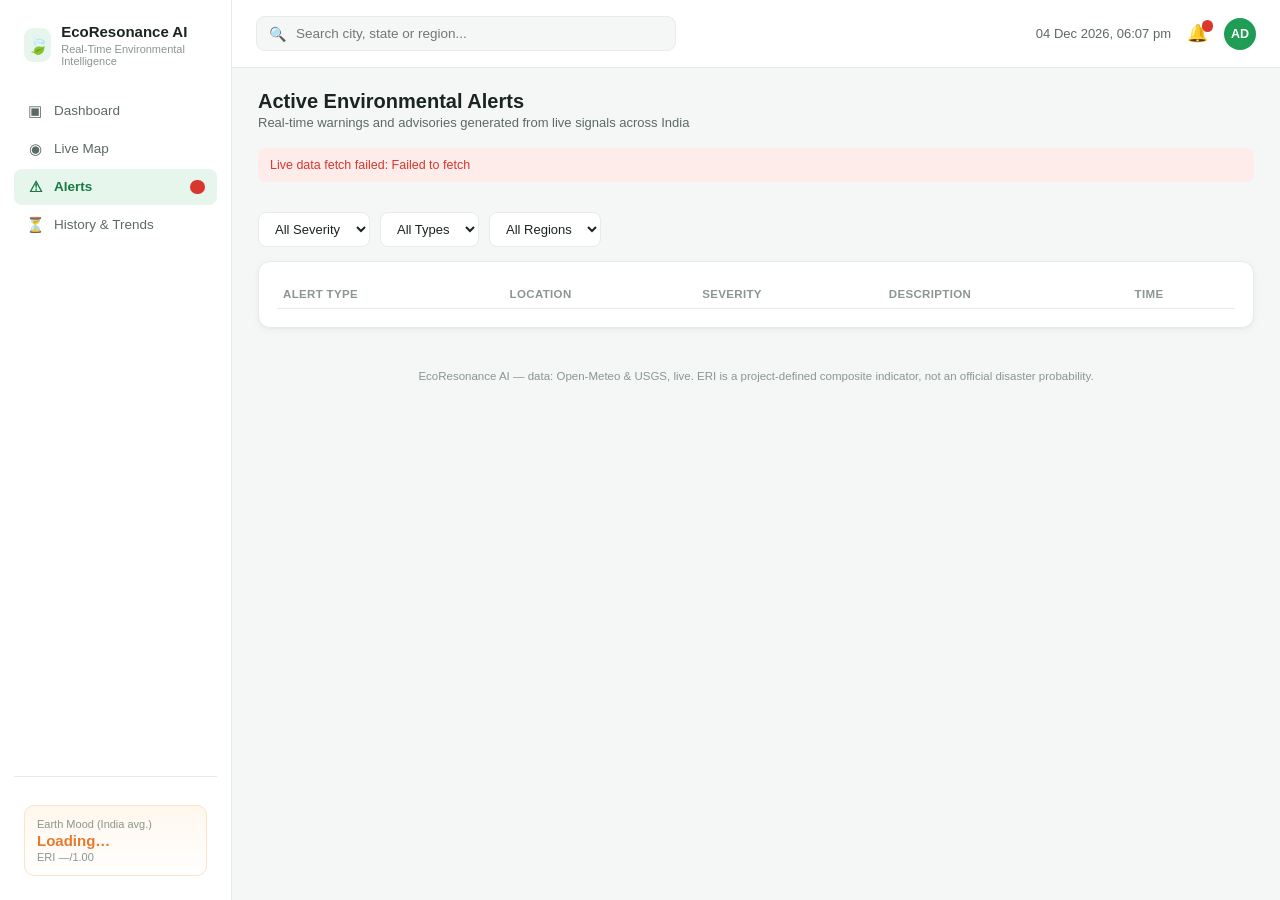
<file: alerts.html>
<!DOCTYPE html>
<html lang="en">
<head>
<meta charset="UTF-8" />
<meta name="viewport" content="width=device-width, initial-scale=1.0" />
<title>EcoResonance AI — Alerts</title>
<link rel="stylesheet" href="css/style.css" />
</head>
<body>
<div id="shellRoot"></div>

<script src="js/cities.js"></script>
<script src="js/api.js"></script>
<script src="js/eri-engine.js"></script>
<script src="js/layout.js"></script>
<script>
renderShell("alerts", "Active Environmental Alerts", "Real-time warnings and advisories generated from live signals across India");

document.getElementById("pageBody").innerHTML = `
  <div id="loadStatus" class="loading-note">Fetching live data to generate alerts…</div>

  <div class="summary-cards" id="summaryCards"></div>

  <div class="filter-bar">
    <select class="select" id="sevFilter">
      <option value="all">All Severity</option>
      <option value="High">High</option>
      <option value="Moderate">Medium</option>
      <option value="Low">Low</option>
    </select>
    <select class="select" id="typeFilter"><option value="all">All Types</option></select>
    <select class="select" id="regionFilter"><option value="all">All Regions</option></select>
  </div>

  <div class="card">
    <table>
      <thead><tr><th>Alert Type</th><th>Location</th><th>Severity</th><th>Description</th><th>Time</th></tr></thead>
      <tbody id="alertsBody"></tbody>
    </table>
    <div id="alertsEmpty" style="display:none;text-align:center;color:var(--text-muted);padding:24px;">No alerts match the selected filters.</div>
  </div>
`;

let allAlerts = [];

async function loadAlerts() {
  const status = document.getElementById("loadStatus");
  try {
    const [live, seismic] = await Promise.all([
      API.fetchLiveBatch(CITY_LIST, (done, total) => { status.textContent = `Fetching live data… ${done}/${total} cities`; }),
      API.fetchSeismic()
    ]);
    const cities = live.map(c => ({ ...c, ...ERI_ENGINE.computeERI(c, seismic) }));

    const avgERI = cities.reduce((s, c) => s + c.eri, 0) / cities.length;
    const avgState = ERI_ENGINE.STATES.find(s => avgERI <= s.max);
    document.getElementById("earthMoodState").textContent = avgState.label;
    document.getElementById("earthMoodScore").textContent = `ERI ${avgERI.toFixed(2)} / 1.00`;

    allAlerts = buildAlerts(cities);
    document.getElementById("sidebarAlertBadge").textContent = allAlerts.length;
    status.style.display = "none";

    populateFilterOptions();
    renderAlerts();
  } catch (err) {
    status.className = "error-note";
    status.textContent = "Live data fetch failed: " + err.message;
    console.error(err);
  }
}

function buildAlerts(cities) {
  const alerts = [];
  const now = new Date();
  const timeStr = now.toLocaleTimeString("en-IN", { hour: "2-digit", minute: "2-digit" });

  cities.forEach(c => {
    const hazards = ERI_ENGINE.assessHazards(c, c);
    hazards.forEach(h => {
      if (h.risk === "Low") return; // only surface real, above-baseline conditions
      alerts.push({
        type: h.type,
        location: `${c.name}, ${c.state}`,
        state: c.state,
        severity: h.risk === "High" ? "High" : "Medium",
        description: describeHazard(h.type, c),
        time: timeStr,
        note: h.note || ""
      });
    });
  });

  // Sort: High first, then Medium
  return alerts.sort((a, b) => (a.severity === "High" ? 0 : 1) - (b.severity === "High" ? 0 : 1));
}

function describeHazard(type, c) {
  switch (type) {
    case "Flood": return `Live precipitation reading ${c.precipitation?.toFixed(1)} mm indicates elevated flood-related risk.`;
    case "Waterlogging": return `Sustained rainfall (${c.precipitation?.toFixed(1)} mm) with high humidity (${c.humidity}%) — waterlogging risk.`;
    case "Wind Storm": return `Live wind speed ${c.windSpeed?.toFixed(1)} km/h${c.pressure ? `, pressure ${c.pressure.toFixed(0)} hPa` : ""} — derived storm-risk signal.`;
    case "Heat Stress": return `Live temperature ${c.temperature?.toFixed(1)}°C — heat-stress advisory.`;
    case "Landslide": return `Heavy live rainfall (${c.precipitation?.toFixed(1)} mm) — elevated landslide-prone conditions.`;
    case "Air Quality": return `Live US AQI ${c.aqi} — air quality advisory.`;
    case "Seismic Activity": return c.note || `Recent seismic activity recorded nearby (USGS, monitoring only).`;
    default: return "";
  }
}

function populateFilterOptions() {
  const types = [...new Set(allAlerts.map(a => a.type))];
  document.getElementById("typeFilter").innerHTML = `<option value="all">All Types</option>` +
    types.map(t => `<option value="${t}">${t}</option>`).join("");

  const regions = [...new Set(allAlerts.map(a => a.location.split(", ")[1]))];
  document.getElementById("regionFilter").innerHTML = `<option value="all">All Regions</option>` +
    regions.map(r => `<option value="${r}">${r}</option>`).join("");

  ["sevFilter", "typeFilter", "regionFilter"].forEach(id =>
    document.getElementById(id).addEventListener("change", renderAlerts)
  );
}

function renderAlerts() {
  const sev = document.getElementById("sevFilter").value;
  const type = document.getElementById("typeFilter").value;
  const region = document.getElementById("regionFilter").value;

  const sevMap = { High: "High", all: "all" };
  const filtered = allAlerts.filter(a => {
    if (sev !== "all") {
      if (sev === "High" && a.severity !== "High") return false;
      if (sev === "Moderate" && a.severity !== "Medium") return false;
      if (sev === "Low" && a.severity !== "Medium") return false; // we don't surface Low, kept for UI parity
    }
    if (type !== "all" && a.type !== type) return false;
    if (region !== "all" && !a.location.includes(region)) return false;
    return true;
  });

  const high = allAlerts.filter(a => a.severity === "High").length;
  const med = allAlerts.filter(a => a.severity === "Medium").length;
  document.getElementById("summaryCards").innerHTML = `
    <div class="card kpi-card"><div class="kpi-label">High Priority</div><div class="kpi-value" style="color:var(--anxious)">${high}</div></div>
    <div class="card kpi-card"><div class="kpi-label">Medium Priority</div><div class="kpi-value" style="color:var(--stressed)">${med}</div></div>
    <div class="card kpi-card"><div class="kpi-label">Low Priority</div><div class="kpi-value" style="color:var(--calm)">0</div></div>
    <div class="card kpi-card"><div class="kpi-label">All Alerts</div><div class="kpi-value">${allAlerts.length}</div></div>
  `;

  const tbody = document.getElementById("alertsBody");
  const empty = document.getElementById("alertsEmpty");
  if (filtered.length === 0) {
    tbody.innerHTML = ""; empty.style.display = "block"; return;
  }
  empty.style.display = "none";
  tbody.innerHTML = filtered.map(a => `
    <tr>
      <td><strong>${a.type}</strong></td>
      <td>${a.location}</td>
      <td><span class="severity-badge ${a.severity === "High" ? "sev-high" : "sev-medium"}">${a.severity}</span></td>
      <td style="max-width:360px;color:var(--text-secondary);">${a.description}</td>
      <td style="white-space:nowrap;color:var(--text-muted);">${a.time}</td>
    </tr>
  `).join("");
}

loadAlerts();
</script>
</body>
</html>
</file>
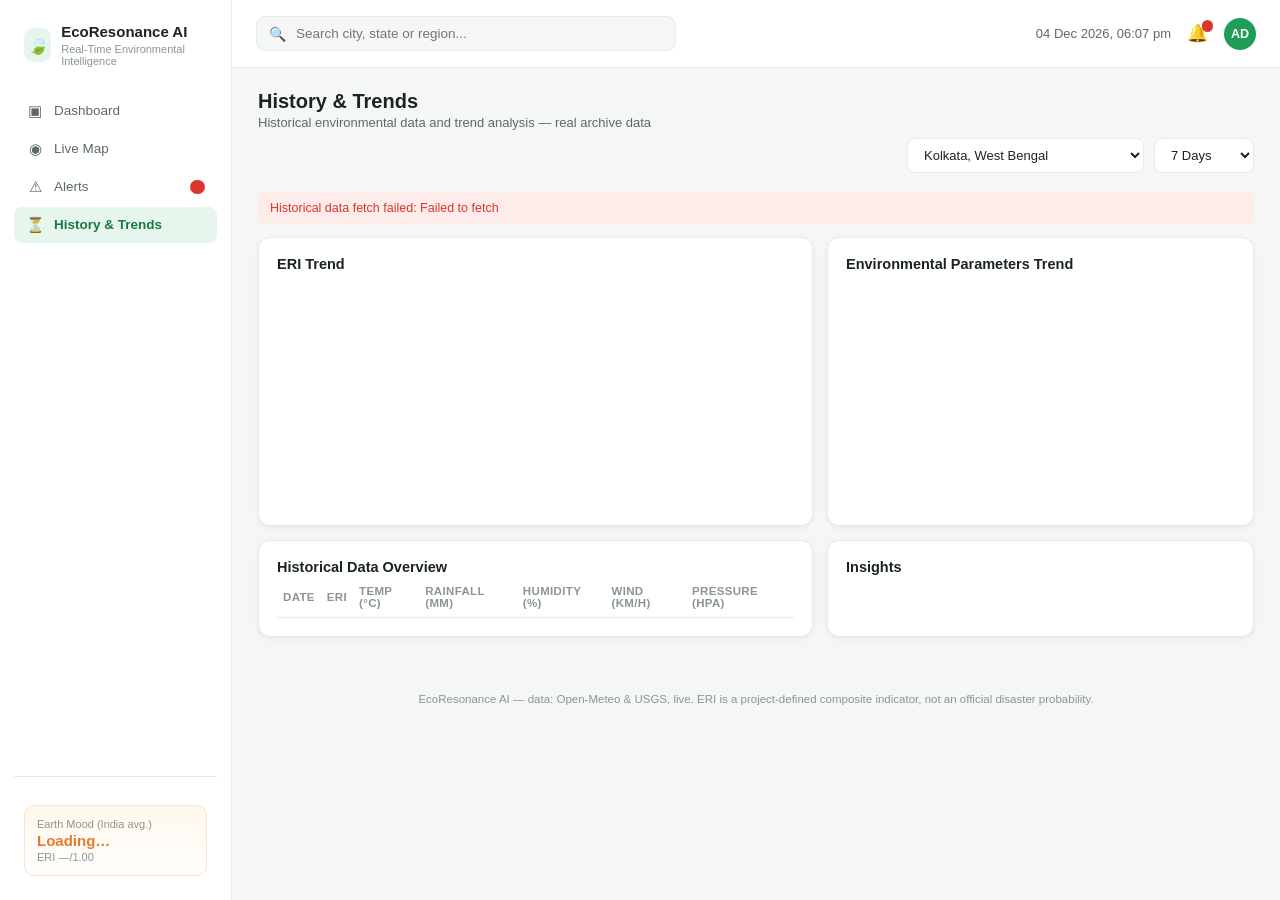
<file: history.html>
<!DOCTYPE html>
<html lang="en">
<head>
<meta charset="UTF-8" />
<meta name="viewport" content="width=device-width, initial-scale=1.0" />
<title>EcoResonance AI — History &amp; Trends</title>
<link rel="stylesheet" href="css/style.css" />
</head>
<body>
<div id="shellRoot"></div>

<script src="js/cities.js"></script>
<script src="js/api.js"></script>
<script src="js/eri-engine.js"></script>
<script src="js/layout.js"></script>
<script>
renderShell("history", "History &amp; Trends", "Historical environmental data and trend analysis — real archive data");

document.getElementById("pageBody").innerHTML = `
  <div class="page-header-row" style="margin-top:-10px;">
    <div></div>
    <div class="controls-row">
      <select class="select" id="citySelect"></select>
      <select class="select" id="rangeSelect">
        <option value="7">7 Days</option>
        <option value="30">30 Days</option>
        <option value="90">3 Months</option>
        <option value="365">1 Year</option>
      </select>
    </div>
  </div>

  <div id="loadStatus" class="loading-note">Fetching real historical data…</div>

  <div class="grid-2">
    <div class="card">
      <div class="card-title" id="eriChartTitle">ERI Trend</div>
      <canvas id="eriHistChart" height="230"></canvas>
    </div>
    <div class="card">
      <div class="card-title">Environmental Parameters Trend</div>
      <canvas id="paramHistChart" height="230"></canvas>
    </div>
  </div>

  <div class="grid-2">
    <div class="card">
      <div class="card-title">Historical Data Overview</div>
      <div style="max-height:340px;overflow:auto;">
        <table id="histTable"><thead><tr><th>Date</th><th>ERI</th><th>Temp (°C)</th><th>Rainfall (mm)</th><th>Humidity (%)</th><th>Wind (km/h)</th><th>Pressure (hPa)</th></tr></thead><tbody></tbody></table>
      </div>
    </div>
    <div class="card">
      <div class="card-title">Insights</div>
      <div id="insightsPanel" style="font-size:13px;line-height:1.9;color:var(--text-secondary);"></div>
    </div>
  </div>
`;

document.getElementById("citySelect").innerHTML = CITY_LIST.map(c => `<option value="${c.name}">${c.name}, ${c.state}</option>`).join("");
document.getElementById("citySelect").value = "Kolkata";

document.getElementById("citySelect").addEventListener("change", loadHistory);
document.getElementById("rangeSelect").addEventListener("change", loadHistory);

async function loadHistory() {
  const status = document.getElementById("loadStatus");
  status.style.display = "block"; status.className = "loading-note";
  status.textContent = "Fetching real historical data…";

  const cityName = document.getElementById("citySelect").value;
  const days = parseInt(document.getElementById("rangeSelect").value, 10);
  const city = CITY_LIST.find(c => c.name === cityName);

  try {
    const hist = await API.fetchHistory(city, days);
    if (hist.length === 0) throw new Error("No archive data returned for this range.");
    status.style.display = "none";
    renderHistory(city, hist);
  } catch (err) {
    status.className = "error-note";
    status.textContent = "Historical data fetch failed: " + err.message;
    console.error(err);
  }
}

function renderHistory(city, hist) {
  document.getElementById("eriChartTitle").textContent = `ERI Trend — ${city.name}, ${city.state}`;

  const labels = hist.map(h => new Date(h.date).toLocaleDateString("en-IN", { day: "2-digit", month: "short" }));

  const eriSeries = hist.map(h => ERI_ENGINE.computeERI({
    ...city, precipitation: h.rainfall, windSpeed: h.windMax,
    humidity: h.humidity, pressure: h.pressure, temperature: h.tempMax
  }, []).eri);

  drawLineChart("eriHistChart", labels, eriSeries, "ERI");

  drawMultiLineChart("paramHistChart", labels, [
    { name: "Temp (°C)", values: hist.map(h => h.tempMax), color: "#d9362e" },
    { name: "Rainfall (mm)", values: hist.map(h => h.rainfall), color: "#2b7de9" },
    { name: "Humidity (%)", values: hist.map(h => h.humidity), color: "#22a35a" },
    { name: "Wind (km/h)", values: hist.map(h => h.windMax), color: "#e6b800" }
  ]);

  const tbody = document.querySelector("#histTable tbody");
  tbody.innerHTML = hist.slice().reverse().map((h, i) => `
    <tr>
      <td>${new Date(h.date).toLocaleDateString("en-IN", { day: "2-digit", month: "short", year: "numeric" })}</td>
      <td><strong>${eriSeries[hist.length - 1 - i].toFixed(2)}</strong></td>
      <td>${h.tempMax != null ? h.tempMax.toFixed(1) : "—"}</td>
      <td>${h.rainfall != null ? h.rainfall.toFixed(1) : "—"}</td>
      <td>${h.humidity != null ? h.humidity.toFixed(0) : "—"}</td>
      <td>${h.windMax != null ? h.windMax.toFixed(1) : "—"}</td>
      <td>${h.pressure != null ? h.pressure.toFixed(0) : "—"}</td>
    </tr>
  `).join("");

  renderInsights(city, hist, eriSeries);
}

function renderInsights(city, hist, eriSeries) {
  const insights = [];
  const firstERI = eriSeries[0], lastERI = eriSeries[eriSeries.length - 1];
  if (firstERI > 0) {
    const pctChange = ((lastERI - firstERI) / firstERI) * 100;
    insights.push(`ERI has ${pctChange >= 0 ? "increased" : "decreased"} by ${Math.abs(pctChange).toFixed(0)}% over the selected period, based on real archived readings.`);
  }

  const totalRain = hist.reduce((s, h) => s + (h.rainfall || 0), 0);
  const rainDays = hist.filter(h => h.rainfall > 1).length;
  insights.push(`Total recorded rainfall: ${totalRain.toFixed(1)} mm across ${rainDays} of ${hist.length} days.`);

  const avgHumidity = hist.reduce((s, h) => s + (h.humidity || 0), 0) / hist.length;
  insights.push(`Average humidity over the period: ${avgHumidity.toFixed(0)}%${avgHumidity >= 70 ? " — consistently high." : "."}`);

  const maxWind = Math.max(...hist.map(h => h.windMax || 0));
  insights.push(`Peak recorded wind speed: ${maxWind.toFixed(1)} km/h.`);

  // Correlate rainfall trend with ERI trend, in the spirit of the source spec
  const rainTrend = hist[hist.length - 1].rainfall - hist[0].rainfall;
  if (rainTrend > 5 && lastERI > firstERI) {
    insights.push(`Rising rainfall appears to be a contributing factor to the increase in ERI over this window.`);
  }

  document.getElementById("insightsPanel").innerHTML = insights.map(i => `<div>\u{1F538} ${i}</div>`).join("");
}

loadHistory();
</script>
<script src="js/charts.js"></script>
</body>
</html>
</file>
<file: css/style.css>
:root {
  --green-primary: #1f9d55;
  --green-dark: #167a42;
  --green-light: #e7f6ec;
  --bg: #f5f7f6;
  --card-bg: #ffffff;
  --border: #e7ebe9;
  --text-primary: #1a2420;
  --text-secondary: #5b6b64;
  --text-muted: #8a968f;

  --calm: #22a35a;
  --disturbed: #e6b800;
  --stressed: #e8792c;
  --anxious: #d9362e;

  --blue: #2b7de9;
  --sidebar-w: 232px;
  --header-h: 68px;
  --radius: 12px;
  --shadow: 0 1px 2px rgba(20, 30, 25, 0.04), 0 2px 8px rgba(20, 30, 25, 0.04);
}

* { box-sizing: border-box; }

body {
  margin: 0;
  font-family: "Inter", -apple-system, BlinkMacSystemFont, "Segoe UI", sans-serif;
  background: var(--bg);
  color: var(--text-primary);
  font-size: 14px;
}

a { text-decoration: none; color: inherit; }

/* ---------- Layout shell ---------- */
.app-shell {
  display: grid;
  grid-template-columns: var(--sidebar-w) 1fr;
  min-height: 100vh;
}

/* ---------- Sidebar ---------- */
.sidebar {
  background: var(--card-bg);
  border-right: 1px solid var(--border);
  padding: 20px 14px;
  display: flex;
  flex-direction: column;
}

.brand {
  display: flex;
  align-items: center;
  gap: 10px;
  padding: 4px 10px 20px;
}

.brand-icon {
  width: 34px; height: 34px;
  background: var(--green-light);
  color: var(--green-primary);
  border-radius: 9px;
  display: flex; align-items: center; justify-content: center;
  font-size: 18px;
}

.brand-name { font-weight: 700; font-size: 15px; line-height: 1.1; }
.brand-sub { font-size: 11px; color: var(--text-muted); margin-top: 2px; }

.nav-group { display: flex; flex-direction: column; gap: 2px; margin-top: 6px; }

.nav-item {
  display: flex; align-items: center; gap: 10px;
  padding: 9px 12px;
  border-radius: 8px;
  color: var(--text-secondary);
  font-weight: 500;
  font-size: 13.5px;
  position: relative;
}

.nav-item .icon { width: 18px; text-align: center; font-size: 15px; }

.nav-item:hover { background: var(--bg); }

.nav-item.active {
  background: var(--green-light);
  color: var(--green-dark);
  font-weight: 600;
}

.nav-badge {
  margin-left: auto;
  background: var(--anxious);
  color: white;
  font-size: 10.5px;
  font-weight: 700;
  padding: 1px 6px;
  border-radius: 999px;
}

.sidebar-footer {
  margin-top: auto;
  padding: 14px 10px 4px;
  border-top: 1px solid var(--border);
}

.earth-mood-card {
  background: linear-gradient(180deg, #fff7ed 0%, #fff 100%);
  border: 1px solid #fde3c7;
  border-radius: 10px;
  padding: 12px;
  margin-top: 14px;
}

.earth-mood-label { font-size: 11px; color: var(--text-muted); }
.earth-mood-value { font-size: 15px; font-weight: 700; color: var(--stressed); margin: 2px 0; }
.earth-mood-score { font-size: 11px; color: var(--text-muted); }

/* ---------- Main column ---------- */
.main {
  display: flex;
  flex-direction: column;
  min-width: 0;
}

.topbar {
  height: var(--header-h);
  background: var(--card-bg);
  border-bottom: 1px solid var(--border);
  display: flex; align-items: center;
  gap: 16px;
  padding: 0 24px;
}

.search-box {
  flex: 1;
  max-width: 420px;
  display: flex; align-items: center; gap: 8px;
  background: var(--bg);
  border: 1px solid var(--border);
  border-radius: 9px;
  padding: 8px 12px;
  color: var(--text-muted);
}

.search-box input {
  border: none; background: transparent; outline: none;
  font-size: 13.5px; width: 100%; color: var(--text-primary);
}

.topbar-right { margin-left: auto; display: flex; align-items: center; gap: 16px; color: var(--text-secondary); font-size: 13px; }

.avatar {
  width: 32px; height: 32px; border-radius: 50%;
  background: var(--green-primary); color: white;
  display: flex; align-items: center; justify-content: center;
  font-weight: 700; font-size: 12.5px;
}

.bell { position: relative; font-size: 17px; }
.bell .dot {
  position: absolute; top: -3px; right: -5px;
  background: var(--anxious); color: white; font-size: 9px;
  border-radius: 999px; padding: 1px 4px; font-weight: 700;
}

.content { padding: 22px 26px; }

.page-title { font-size: 20px; font-weight: 700; margin: 0 0 2px; }
.page-sub { color: var(--text-secondary); font-size: 13px; margin: 0 0 18px; }

.page-header-row {
  display: flex; align-items: flex-end; justify-content: space-between;
  margin-bottom: 18px; gap: 12px; flex-wrap: wrap;
}

.controls-row { display: flex; gap: 10px; align-items: center; }

.select, .btn {
  border: 1px solid var(--border);
  background: var(--card-bg);
  border-radius: 8px;
  padding: 8px 12px;
  font-size: 13px;
  color: var(--text-primary);
  font-weight: 500;
}

.btn-primary {
  background: var(--green-primary);
  color: white; border: none;
  display: flex; align-items: center; gap: 6px;
  cursor: pointer;
}
.btn-primary:hover { background: var(--green-dark); }
.btn { cursor: pointer; }

/* ---------- Cards / grid ---------- */
.card {
  background: var(--card-bg);
  border: 1px solid var(--border);
  border-radius: var(--radius);
  box-shadow: var(--shadow);
  padding: 18px;
}

.kpi-grid {
  display: grid;
  grid-template-columns: repeat(5, 1fr);
  gap: 14px;
  margin-bottom: 18px;
}

@media (max-width: 1200px) { .kpi-grid { grid-template-columns: repeat(2, 1fr); } }

.kpi-card { display: flex; flex-direction: column; gap: 6px; }
.kpi-top { display: flex; align-items: center; justify-content: space-between; }
.kpi-icon {
  width: 36px; height: 36px; border-radius: 9px;
  display: flex; align-items: center; justify-content: center;
  font-size: 16px;
}
.kpi-label { color: var(--text-secondary); font-size: 12.5px; font-weight: 600; }
.kpi-value { font-size: 24px; font-weight: 800; letter-spacing: -0.02em; }
.kpi-delta { font-size: 11.5px; color: var(--text-muted); }
.kpi-delta.up { color: var(--anxious); }
.kpi-delta.down { color: var(--calm); }

.state-pill {
  display: inline-block; padding: 2px 9px; border-radius: 999px;
  font-size: 11px; font-weight: 700; letter-spacing: 0.02em;
}
.state-calm { background: #e6f7ed; color: var(--calm); }
.state-disturbed { background: #fff7de; color: #a97d00; }
.state-stressed { background: #fdece0; color: var(--stressed); }
.state-anxious { background: #fbe3e1; color: var(--anxious); }

.grid-2 { display: grid; grid-template-columns: 1.3fr 1fr; gap: 14px; margin-bottom: 14px; }
.grid-3 { display: grid; grid-template-columns: repeat(3, 1fr); gap: 14px; margin-bottom: 14px; }
@media (max-width: 1100px) { .grid-2, .grid-3 { grid-template-columns: 1fr; } }

.card-title { font-size: 14.5px; font-weight: 700; margin: 0 0 2px; display: flex; justify-content: space-between; align-items: center;}
.card-sub { font-size: 11.5px; color: var(--text-muted); margin: 0 0 14px; }
.link-small { font-size: 12px; color: var(--green-primary); font-weight: 600; }

table { width: 100%; border-collapse: collapse; font-size: 13px; }
th { text-align: left; color: var(--text-muted); font-weight: 600; font-size: 11.5px; text-transform: uppercase; letter-spacing: 0.03em; padding: 8px 6px; border-bottom: 1px solid var(--border); }
td { padding: 10px 6px; border-bottom: 1px solid var(--border); }
tr:last-child td { border-bottom: none; }

.rank-badge {
  width: 22px; height: 22px; border-radius: 50%; background: var(--green-light); color: var(--green-dark);
  display: inline-flex; align-items: center; justify-content: center; font-weight: 700; font-size: 11px;
}

.severity-badge { padding: 2px 9px; border-radius: 999px; font-size: 11px; font-weight: 700; }
.sev-high { background: #fbe3e1; color: var(--anxious); }
.sev-medium { background: #fdf0da; color: #b8770b; }
.sev-low { background: #e6f7ed; color: var(--calm); }

.alert-row { display: flex; gap: 10px; align-items: flex-start; padding: 10px 0; border-bottom: 1px solid var(--border); }
.alert-row:last-child { border-bottom: none; }
.alert-icon { width: 30px; height: 30px; border-radius: 8px; display: flex; align-items: center; justify-content: center; font-size: 14px; flex-shrink: 0; }
.alert-title { font-weight: 600; font-size: 13px; }
.alert-meta { font-size: 11.5px; color: var(--text-muted); }
.alert-time { margin-left: auto; font-size: 11.5px; color: var(--text-muted); white-space: nowrap; }

.eri-gauge-wrap { display: flex; flex-direction: column; align-items: center; padding: 6px 0 10px; }
.eri-gauge-value { font-size: 34px; font-weight: 800; }
.eri-gauge-state { font-weight: 700; font-size: 13px; letter-spacing: 0.03em; margin-top: 2px; }

.param-list { display: flex; flex-direction: column; gap: 10px; margin-top: 8px; }
.param-row { display: flex; align-items: center; gap: 10px; font-size: 13px; }
.param-icon { width: 26px; }
.param-name { color: var(--text-secondary); flex: 1; }
.param-value { font-weight: 700; }

.hazard-cards { display: grid; grid-template-columns: repeat(5, 1fr); gap: 10px; }
@media (max-width: 1100px) { .hazard-cards { grid-template-columns: repeat(2, 1fr); } }
.hazard-card { border: 1px solid var(--border); border-radius: 10px; padding: 12px; text-align: center; }
.hazard-card .h-icon { font-size: 20px; margin-bottom: 6px; }
.hazard-card .h-name { font-weight: 700; font-size: 12.5px; }
.hazard-card .h-risk { font-size: 11px; font-weight: 700; margin-top: 4px; }

.filter-bar { display: flex; gap: 10px; margin-bottom: 14px; flex-wrap: wrap; }

.summary-cards { display: grid; grid-template-columns: repeat(4, 1fr); gap: 14px; margin-bottom: 18px; }
@media (max-width: 900px) { .summary-cards { grid-template-columns: repeat(2, 1fr); } }

.loading-note, .error-note { font-size: 12.5px; padding: 10px 12px; border-radius: 8px; margin-bottom: 12px; }
.loading-note { background: #eef6f0; color: var(--green-dark); }
.error-note { background: #fdecea; color: var(--anxious); }

.footer-note { text-align: center; color: var(--text-muted); font-size: 11.5px; padding: 20px 0 6px; }

.small-map-wrap { position: relative; height: 260px; border-radius: 10px; overflow: hidden; }

/* Live map specific */
.layer-tabs { display: flex; gap: 6px; flex-wrap: wrap; margin-bottom: 14px; }
.layer-tab {
  padding: 8px 14px; border-radius: 8px; border: 1px solid var(--border);
  background: var(--card-bg); font-size: 13px; font-weight: 600; color: var(--text-secondary);
  cursor: pointer; display: flex; align-items: center; gap: 6px;
}
.layer-tab.active { background: var(--green-light); color: var(--green-dark); border-color: var(--green-primary); }

.map-shell { display: grid; grid-template-columns: 1fr 320px; gap: 14px; }
@media (max-width: 1100px) { .map-shell { grid-template-columns: 1fr; } }

#leafletMap { height: 620px; border-radius: var(--radius); overflow: hidden; border: 1px solid var(--border); }

.legend-box {
  position: absolute; bottom: 14px; left: 14px; z-index: 500;
  background: white; border-radius: 8px; padding: 10px 12px; font-size: 11.5px;
  box-shadow: var(--shadow); border: 1px solid var(--border);
}
.legend-row { display: flex; align-items: center; gap: 6px; margin: 3px 0; }
.legend-swatch { width: 10px; height: 10px; border-radius: 3px; }

.snapshot-strip { display: grid; grid-template-columns: repeat(6, 1fr); gap: 10px; margin-top: 14px; }
@media (max-width: 900px) { .snapshot-strip { grid-template-columns: repeat(3, 1fr); } }
.snapshot-card { border: 1px solid var(--border); border-radius: 10px; padding: 10px; text-align: center; cursor: pointer; }
.snapshot-card:hover { border-color: var(--green-primary); }
.snapshot-card .sc-name { font-weight: 700; font-size: 12px; }
.snapshot-card .sc-temp { font-size: 15px; font-weight: 800; margin: 3px 0; }
.snapshot-card .sc-eri { font-size: 10.5px; font-weight: 700; }

canvas { max-width: 100%; }

.skeleton { background: linear-gradient(90deg, #eee 25%, #f5f5f5 50%, #eee 75%); background-size: 200% 100%; animation: shimmer 1.4s infinite; border-radius: 6px; }
@keyframes shimmer { 0% { background-position: 200% 0; } 100% { background-position: -200% 0; } }
</file>
